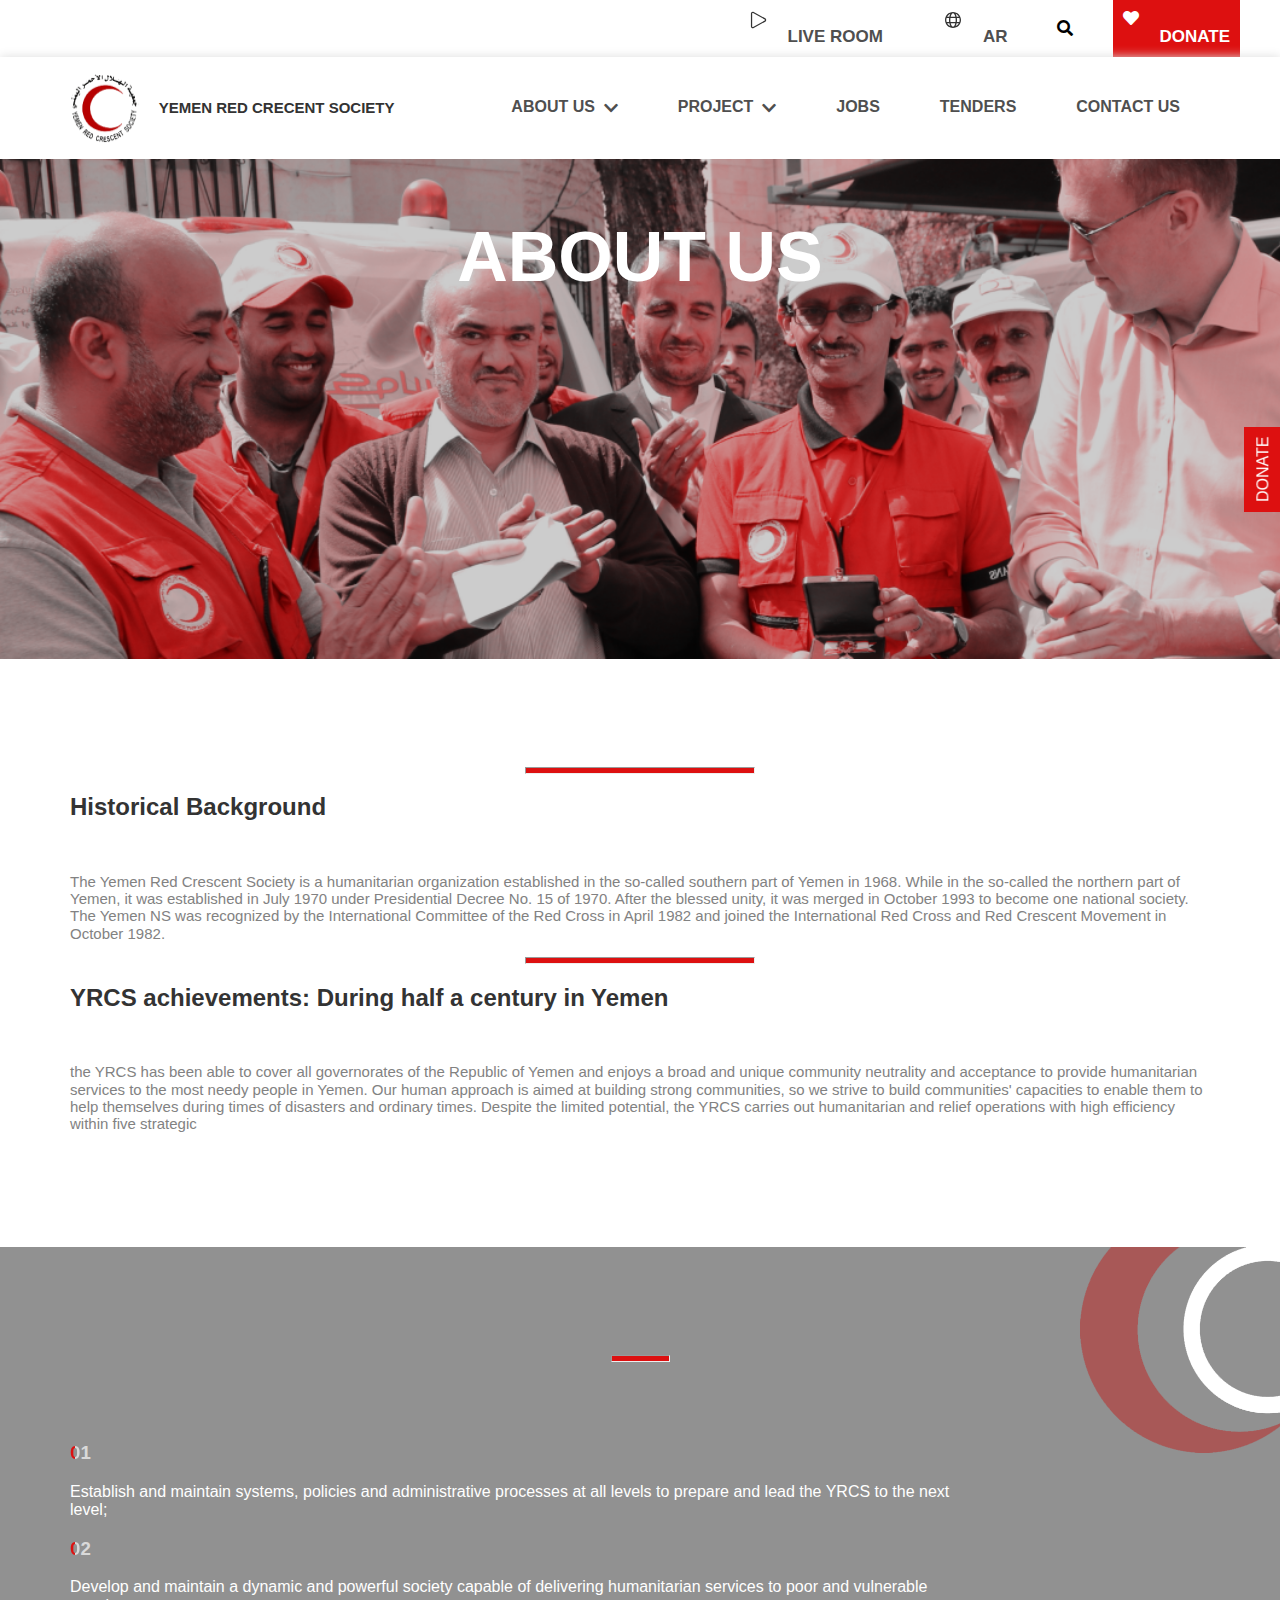
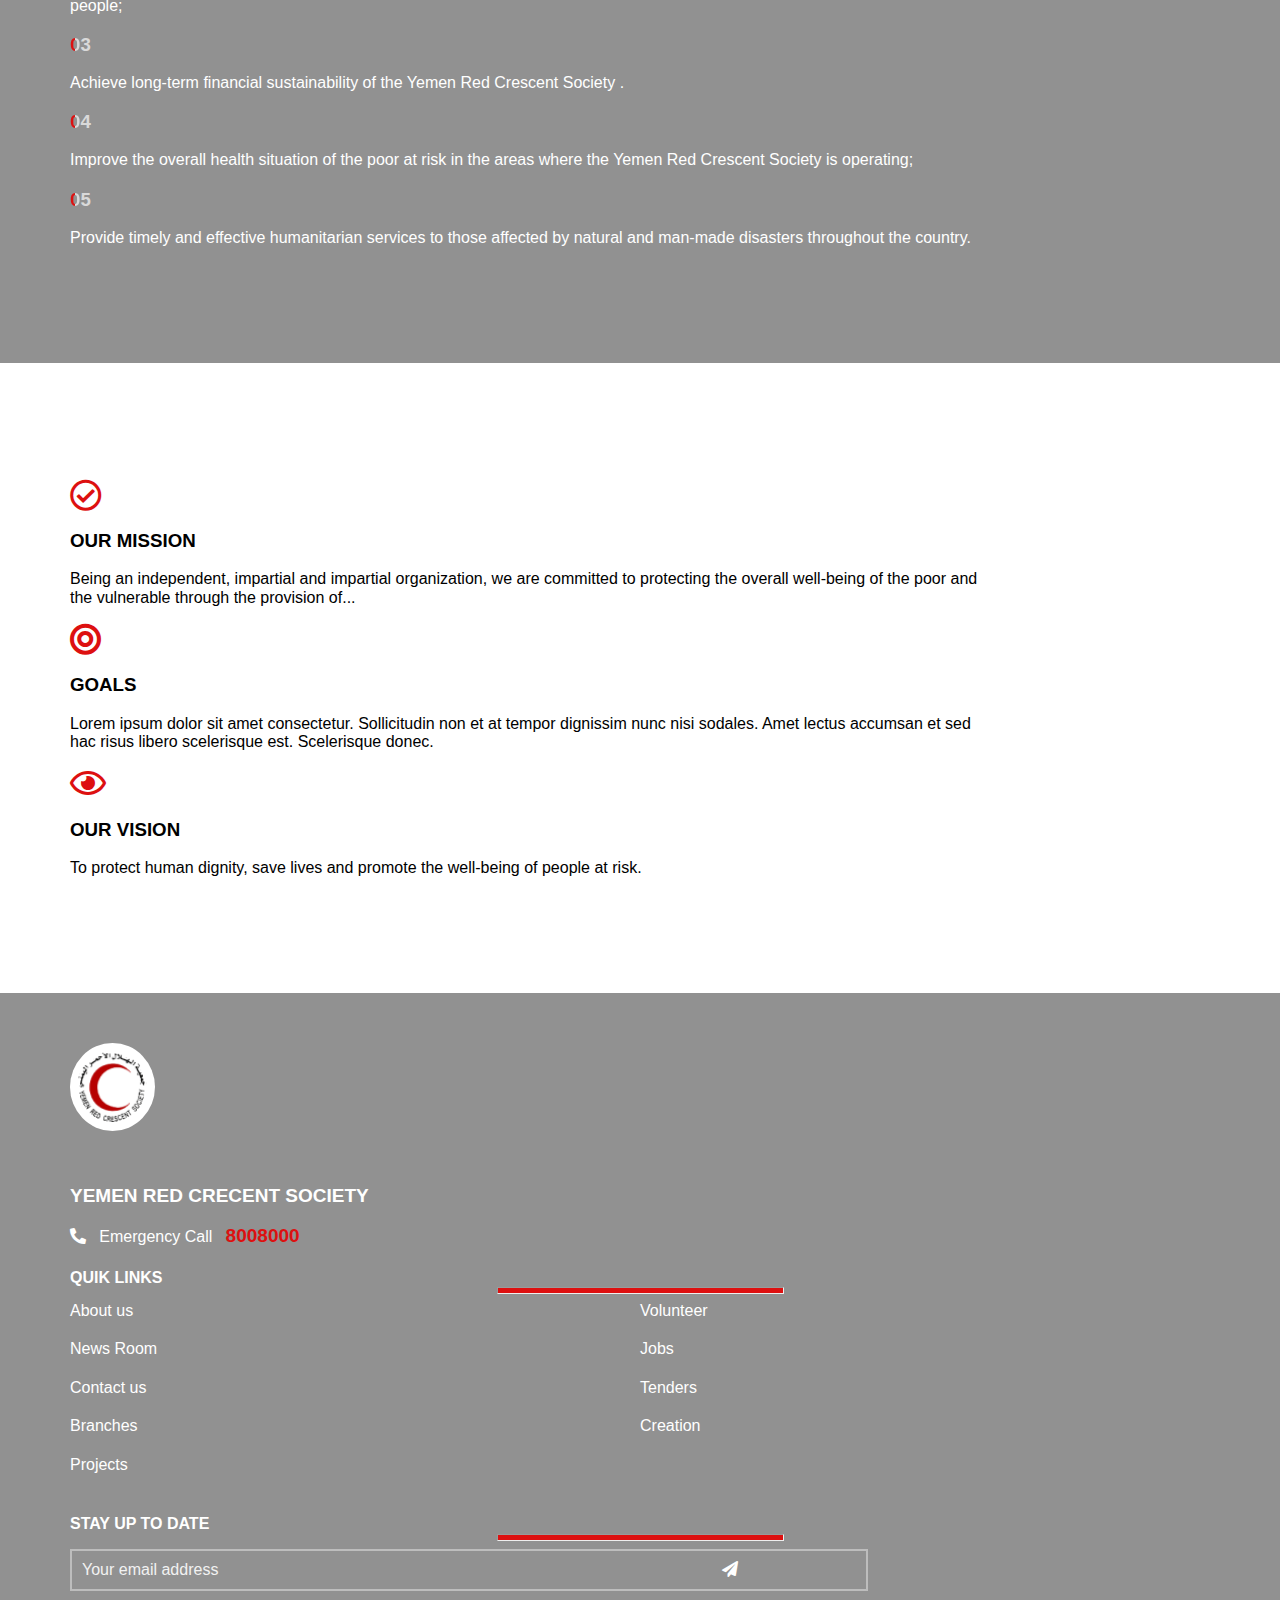
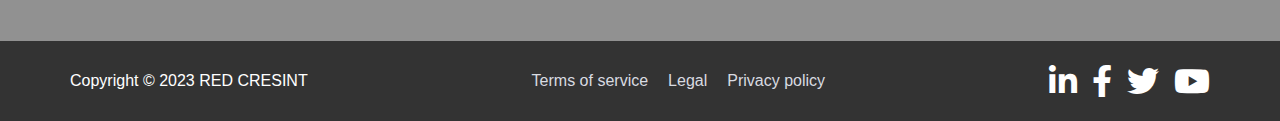
<file: about.html>
<!DOCTYPE html>
<html lang="en">
  <head>
    <meta charset="UTF-8" />
    <meta http-equiv="X-UA-Compatible" content="IE=edge" />
    <meta name="viewport" content="width=device-width, initial-scale=1.0" />
    <title>YCRC</title>
    <link rel="stylesheet" href="css/normalize.css" />
    <!-- Font Awesome -->
    <link rel="stylesheet" href="css/all.min.css" />

    <!-- Bootstrap 5 -->
    <link
      href="https://cdn.jsdelivr.net/npm/bootstrap@5.0.2/dist/css/bootstrap.min.css"
      rel="stylesheet"
      integrity="sha384-EVSTQN3/azprG1Anm3QDgpJLIm9Nao0Yz1ztcQTwFspd3yD65VohhpuuCOmLASjC"
      crossorigin="anonymous"
    />
    <link rel="stylesheet" href="css/owl.carousel.min.css" />
    <link rel="stylesheet" href="css/owl.theme.default.min.css" />
    <link rel="stylesheet" href="css/about.css" />
  </head>
  <body>
    <div class="header-notifai">
      <div class="live-room">
        <svg xmlns="http://www.w3.org/2000/svg" viewBox="0 0 48 48">
          <path
            d="M11.396484 4.1113281C9.1042001 4.2020187 7 6.0721788 7 8.5917969L7 39.408203C7 42.767694 10.742758 44.971891 13.681641 43.34375L41.490234 27.935547C44.513674 26.260259 44.513674 21.739741 41.490234 20.064453L13.681641 4.65625C12.94692 4.2492148 12.160579 4.0810979 11.396484 4.1113281 z M 11.431641 7.0664062C11.690234 7.0652962 11.961284 7.1323321 12.226562 7.2792969L40.037109 22.6875C41.13567 23.296212 41.13567 24.703788 40.037109 25.3125L12.226562 40.720703C11.165446 41.308562 10 40.620712 10 39.408203L10 8.5917969C10 7.9855423 10.290709 7.5116121 10.714844 7.2617188C10.926911 7.136772 11.173048 7.0675163 11.431641 7.0664062 z"
            fill="#333333"
          />
        </svg>
        <p>LIVE ROOM</p>
      </div>
      <div class="language">
        <svg xmlns="http://www.w3.org/2000/svg" viewBox="0 0 30 30">
          <path
            d="M15 3C8.3844276 3 3 8.3844276 3 15C3 21.615572 8.3844276 27 15 27C21.615572 27 27 21.615572 27 15C27 8.3844276 21.615572 3 15 3 z M 15 5C15.393114 5 15.800441 5.1628391 16.265625 5.5957031C16.730809 6.0285672 17.212234 6.7266811 17.625 7.6347656C17.931695 8.3094955 18.181967 9.1269971 18.398438 10L11.601562 10C11.818033 9.1269971 12.068305 8.3094955 12.375 7.6347656C12.787766 6.7266811 13.269191 6.0285672 13.734375 5.5957031C14.199559 5.1628391 14.606886 5 15 5 z M 11.087891 5.7929688C10.899683 6.1138664 10.718756 6.447642 10.554688 6.8085938C10.127113 7.7492563 9.783958 8.8280519 9.5253906 10L6.34375 10C7.4232731 8.1311295 9.0834141 6.6430191 11.087891 5.7929688 z M 18.912109 5.7929688C20.916586 6.6430191 22.576727 8.1311295 23.65625 10L20.474609 10C20.216042 8.8280519 19.872887 7.7492563 19.445312 6.8085938C19.281244 6.447642 19.100317 6.1138664 18.912109 5.7929688 z M 5.4570312 12L9.1855469 12C9.0679958 12.960136 9 13.961929 9 15C9 16.038071 9.0679958 17.039864 9.1855469 18L5.4570312 18C5.161063 17.053436 5 16.045845 5 15C5 13.954155 5.161063 12.946564 5.4570312 12 z M 11.222656 12L18.777344 12C18.907769 12.954082 19 13.947466 19 15C19 16.052534 18.907769 17.045919 18.777344 18L11.222656 18C11.092231 17.045919 11 16.052534 11 15C11 13.947466 11.092231 12.954082 11.222656 12 z M 20.814453 12L24.542969 12C24.838937 12.946564 25 13.954155 25 15C25 16.045845 24.838937 17.053436 24.542969 18L20.814453 18C20.932004 17.039864 21 16.038071 21 15C21 13.961929 20.932004 12.960136 20.814453 12 z M 6.34375 20L9.5253906 20C9.783958 21.171948 10.127113 22.250744 10.554688 23.191406C10.718756 23.552358 10.899683 23.886134 11.087891 24.207031C9.0834141 23.356981 7.4232731 21.868871 6.34375 20 z M 11.601562 20L18.398438 20C18.181967 20.873003 17.931695 21.690505 17.625 22.365234C17.212234 23.273319 16.730809 23.971433 16.265625 24.404297C15.800441 24.837161 15.393114 25 15 25C14.606886 25 14.199559 24.837161 13.734375 24.404297C13.269191 23.971433 12.787766 23.273319 12.375 22.365234C12.068305 21.690505 11.818033 20.873003 11.601562 20 z M 20.474609 20L23.65625 20C22.576727 21.868871 20.916586 23.356981 18.912109 24.207031C19.100317 23.886134 19.281244 23.552358 19.445312 23.191406C19.872887 22.250744 20.216042 21.171948 20.474609 20 z"
            fill="#333"
          />
        </svg>
        <p>AR</p>
      </div>
      <div class="search">
        <i class="fas fa-search"></i>
      </div>
      <div class="donate">
        <i class="fas fa-heart"></i>
        <p>DONATE</p>
      </div>
    </div>
    <div class="header" id="header">
      <div class="container">
        <a href="index.html" class="logo">
          <img src="img/logo 1.png" alt="" />
          <span>YEMEN RED CRECENT SOCIETY</span></a
        >
        <ul class="main-nav">
          <li>
            <a href="#">ABOUT US &nbsp; <i class="fas fa-chevron-down"></i></a>
            <!-- Start Megamenu -->
            <div class="mega-menu">
              <ul class="links">
                <li>
                  <p>WHO WE ARE</p>
                  <hr />
                </li>
                <li>
                  <a href="#testimonials"> About us</a>
                </li>
                <li>
                  <a href="#team"> Volunteer </a>
                </li>
              </ul>
              <ul class="links">
                <li>
                  <p>OUR WORK</p>
                  <hr />
                </li>
                <li>
                  <a href="#events"> Projects</a>
                </li>
                <li>
                  <a href="#pricing"> Branches </a>
                </li>
              </ul>
              <ul class="links">
                <li>
                  <p>International Movement</p>
                  <hr />
                </li>
                <li>
                  <a href="#pricing">Creation</a>
                </li>
                <li>
                  <a href="#video"
                    >Components of the International Red Cross and Red Crescent
                    Movement</a
                  >
                </li>
                <li>
                  <a href="#stats"> The Seven Principles</a>
                </li>
              </ul>
              <div class="image">
                <img src="img/menu.PNG" alt="" />
              </div>
            </div>
            <!-- End Megamenu -->
          </li>
          <li>
            <a href="#">PROJECT &nbsp; <i class="fas fa-chevron-down"></i></a>
            <!-- Start Megamenu -->
            <div class="mega-menu">
              <ul class="links">
                <li>
                  <p>WHO WE ARE</p>
                  <hr />
                </li>
                <li>
                  <a href="#testimonials"> About us</a>
                </li>
                <li>
                  <a href="#team"> Volunteer </a>
                </li>
              </ul>
              <ul class="links">
                <li>
                  <p>OUR WORK</p>
                  <hr />
                </li>
                <li>
                  <a href="#events"> Projects</a>
                </li>
                <li>
                  <a href="#pricing"> Branches </a>
                </li>
              </ul>
              <ul class="links">
                <li>
                  <p>International Movement</p>
                  <hr />
                </li>
                <li>
                  <a href="#pricing">Creation</a>
                </li>
                <li>
                  <a href="#video"
                    >Components of the International Red Cross and Red Crescent
                    Movement</a
                  >
                </li>
                <li>
                  <a href="#stats"> The Seven Principles</a>
                </li>
              </ul>
              <div class="image">
                <img src="img/menu.PNG" alt="" />
              </div>
            </div>
            <!-- End Megamenu -->
          </li>
          <li><a href="#articles">JOBS </a></li>
          <li><a href="#gallery">TENDERS</a></li>
          <li><a href="#features">CONTACT US</a></li>
        </ul>
      </div>
    </div>
    <!-- End Header -->
    <!-- Start Landing -->
    <div class="landing">
      <button class="btn-donate-right">DONATE</button>
      <div class="container h-100">
        <div class="my-container">
          <div class="caption">
            <h2 class="fw-bold h1">About Us</h2>
          </div>
        </div>
      </div>
    </div>
    <!-- End Landing  -->
    <!-- Start The First About Section -->
    <div class="f-section">
      <div class="container">
        <div class="row">
          <div class="col-12 col-lg-6">
            <div class="left">
              <hr />
              <h2>Historical Background</h2>
            </div>
          </div>
          <div class="col-12 col-lg-6">
            <div class="right">
              <p class="lead">
                The Yemen Red Crescent Society is a humanitarian organization
                established in the so-called southern part of Yemen in 1968.
                While in the so-called the northern part of Yemen, it was
                established in July 1970 under Presidential Decree No. 15 of
                1970. After the blessed unity, it was merged in October 1993 to
                become one national society. The Yemen NS was recognized by the
                International Committee of the Red Cross in April 1982 and
                joined the International Red Cross and Red Crescent Movement in
                October 1982.
              </p>
            </div>
          </div>
          <div class="col-12 col-lg-6">
            <div class="left">
              <hr />
              <h2>YRCS achievements: During half a century in Yemen</h2>
            </div>
          </div>
          <div class="col-12 col-lg-6">
            <div class="right">
              <p class="lead">
                the YRCS has been able to cover all governorates of the Republic
                of Yemen and enjoys a broad and unique community neutrality and
                acceptance to provide humanitarian services to the most needy
                people in Yemen. Our human approach is aimed at building strong
                communities, so we strive to build communities' capacities to
                enable them to help themselves during times of disasters and
                ordinary times. Despite the limited potential, the YRCS carries
                out humanitarian and relief operations with high efficiency
                within five strategic
              </p>
            </div>
          </div>
        </div>
      </div>
    </div>
    <!-- End The First About Section -->

    <!-- Start The Second About Section -->
    <div class="sec-section">
      <img src="img/tempsnip.png" alt="" class="moon" />
      <div class="container">
        <hr />
        <div class="row">
          <div class="col-6 mb-5">
            <div class="box">
              <h3 class="h1"><span>0</span>1</h3>
              <p>
                Establish and maintain systems, policies and administrative
                processes at all levels to prepare and lead the YRCS to the next
                level;
              </p>
            </div>
          </div>
          <div class="col-6"></div>
          <div class="col-6 mb-5">
            <div class="box">
              <h3 class="h1"><span>0</span>2</h3>
              <p>
                Develop and maintain a dynamic and powerful society capable of
                delivering humanitarian services to poor and vulnerable people;
              </p>
            </div>
          </div>
          <div class="col-6 mb-5">
            <div class="box">
              <h3 class="h1"><span>0</span>3</h3>
              <p>
                Achieve long-term financial sustainability of the Yemen Red
                Crescent Society .
              </p>
            </div>
          </div>
          <div class="col-6 mb-5">
            <div class="box">
              <h3 class="h1"><span>0</span>4</h3>
              <p>
                Improve the overall health situation of the poor at risk in the
                areas where the Yemen Red Crescent Society is operating;
              </p>
            </div>
          </div>
          <div class="col-6 mb-5">
            <div class="box">
              <h3 class="h1"><span>0</span>5</h3>
              <p>
                Provide timely and effective humanitarian services to those
                affected by natural and man-made disasters throughout the
                country.
              </p>
            </div>
          </div>
        </div>
      </div>
    </div>
    <!-- End The Second About Section -->
    <!-- Start The Third About Section -->
    <div class="third-section">
      <div class="container">
        <div class="row">
          <div class="col-6 mb-5">
            <div class="box">
              <p><i class="far fa-check-circle fa-2x"></i></p>
              <h3 class="h2 fw-bold">OUR MISSION</h3>
              <p>
                Being an independent, impartial and impartial organization, we
                are committed to protecting the overall well-being of the poor
                and the vulnerable through the provision of...
              </p>
            </div>
          </div>
          <div class="col-6 mb-5">
            <div class="box">
              <p><i class="fas fa-bullseye fa-2x"></i></p>
              <h3 class="h2 fw-bold">GOALS</h3>
              <p>
                Lorem ipsum dolor sit amet consectetur. Sollicitudin non et at
                tempor dignissim nunc nisi sodales. Amet lectus accumsan et sed
                hac risus libero scelerisque est. Scelerisque donec.
              </p>
            </div>
          </div>
          <div class="col-6 mb-5">
            <div class="box">
              <p><i class="far fa-eye fa-2x"></i></p>
              <h3 class="h2 fw-bold">OUR VISION</h3>
              <p>
                To protect human dignity, save lives and promote the well-being
                of people at risk.
              </p>
            </div>
          </div>
        </div>
      </div>
    </div>
    <!-- End The Third About Section -->
    <!-- Start Footer -->
    <footer>
      <div class="container">
        <div class="row">
          <div class="col-12 col-lg-4">
            <div class="footer-logo">
              <img src="img/logo 1.png" alt="" />
              <p>YEMEN RED CRECENT SOCIETY</p>
              <p class="contact">
                <i class="fas fa-phone-alt"></i> &nbsp; Emergency Call &nbsp;
                <span> 8008000</span>
              </p>
            </div>
          </div>
          <div class="col-12 col-lg-4">
            <div class="footer-link">
              <h4>Quik links</h4>
              <hr />
              <ul class="list-unstyled">
                <li><a href=""> About us </a></li>
                <li><a href=""> Volunteer </a></li>
                <li><a href=""> News Room </a></li>
                <li><a href=""> Jobs </a></li>
                <li><a href=""> Contact us </a></li>
                <li><a href=""> Tenders </a></li>
                <li><a href=""> Branches </a></li>
                <li><a href=""> Creation </a></li>
                <li><a href=""> Projects </a></li>
              </ul>
            </div>
          </div>
          <div class="col-12 col-lg-4">
            <div class="subscribe">
              <h4>Stay up to date</h4>
              <hr />
              <div class="input-send">
                <input type="email" placeholder="Your email address" />
                <button><i class="fas fa-paper-plane"></i></button>
              </div>
            </div>
          </div>
        </div>
      </div>
    </footer>
    <!-- End Footer -->

    <!-- Start End Footer  -->
    <div class="last-footer">
      <div class="container">
        <div class="flex-item">
          <div class="copy">
            <p class="m-0">Copyright © 2023 RED CRESINT</p>
          </div>
          <div class="link">
            <ul class="list-unstyled m-0">
              <li><a href="">Terms of service</a></li>
              <li><a href="">Legal</a></li>
              <li><a href="">Privacy policy</a></li>
            </ul>
          </div>
          <div class="social">
            <a href="">
              <i class="fab fa-linkedin-in fa-2x"></i>
            </a>
            <a href="">
              <i class="fab fa-facebook-f fa-2x"></i>
            </a>
            <a href="">
              <i class="fab fa-twitter fa-2x"></i>
            </a>
            <a href="">
              <i class="fab fa-youtube fa-2x"></i>
            </a>
          </div>
        </div>
      </div>
    </div>
    <!-- End End Footer  -->
    <script
      src="https://cdn.jsdelivr.net/npm/bootstrap@5.0.2/dist/js/bootstrap.bundle.min.js"
      integrity="sha384-MrcW6ZMFYlzcLA8Nl+NtUVF0sA7MsXsP1UyJoMp4YLEuNSfAP+JcXn/tWtIaxVXM"
      crossorigin="anonymous"
    ></script>
    <script src="js/jquery.js"></script>
    <script src="js/owl.carousel.min.js"></script>
    <script src="js/main.js"></script>
  </body>
</html>
</file>
<file: css/about.css>
/* Start Global Rules */
* {
  -webkit-box-sizing: border-box;
  -moz-box-sizing: border-box;
  box-sizing: border-box;
}
:root {
  --main-color: #dd1010;
  --main-color-alt: #c92222;
  --main-transition: 0.3s;
  --main-padding-top: 100px;
  --main-padding-bottom: 100px;
  --section-background: #ececec;
}
html {
  scroll-behavior: smooth;
}
body {
  font-family: 'Cairo', sans-serif;
}
a {
  text-decoration: none;
}
ul {
  list-style: none;
  margin: 0;
  padding: 0;
}
.container {
  padding-left: 15px;
  padding-right: 15px;
  margin-left: auto;
  margin-right: auto;
}
/* Small */
@media (min-width: 768px) {
  .container {
    width: 750px;
  }
}
/* Medium */
@media (min-width: 992px) {
  .container {
    width: 970px;
  }
}
/* Large */
@media (min-width: 1200px) {
  .container {
    width: 1170px;
  }
}
.main-title {
  display: flex;
  align-items: center;
  gap: 12px;
}

.main-title span {
  height: 3px;
  width: 50px;
  background-color: var(--main-color);
}
.main-title h2 {
  color: #828282;
}
/* End Global Rules */

/* Start header-notifai */
.header-notifai {
  display: flex;
  padding: 0;
  margin: 0;
  justify-content: flex-end;
  gap: 40px;
}
.header-notifai .live-room,
.header-notifai .language,
.header-notifai .donate {
  display: flex;
  align-items: flex-start;
  padding: 10px;
  transition: all 0.3s ease-in-out;
  cursor: pointer;
}
.header-notifai .live-room:hover,
.header-notifai .language:hover {
  background-color: #4f4f4f;
}
.header-notifai .live-room:hover p,
.header-notifai .language:hover p {
  color: #fff;
}

.header-notifai .live-room:hover svg path,
.header-notifai .language:hover svg path {
  fill: #fff !important;
}

.header-notifai svg {
  width: 20px;
  height: 20px;
}
.header-notifai p {
  font-weight: bold;
  font-size: 17px;
  margin-left: 20px;
  margin-bottom: 0;
  color: #4f4f4f;
}
.header-notifai .language {
  display: flex;
}
.header-notifai .search {
  display: flex;
  cursor: pointer;
  align-items: center;
}
.header-notifai .donate {
  display: flex;
  margin-right: 40px;
  background-color: var(--main-color);
  color: #fff;
}
.header-notifai .donate p {
  color: #fff;
}

@media (max-width: 991px) {
  .header-notifai {
    justify-content: space-between;
    gap: 0;
  }
  .header-notifai .donate {
    margin-right: 0;
  }
}
@media (max-width: 767px) {
  .header-notifai p {
    font-weight: bold;
    font-size: 15px;
    margin-left: 13px;
    margin-bottom: 0;
    color: #4f4f4f;
  }
}
/* End header-notifai */
/* Start Header */
.header {
  background-color: white;
  position: relative;
  -webkit-box-shadow: 0 0 10px #ddd;
  -moz-box-shadow: 0 0 10px #ddd;
  box-shadow: 0 0 10px #ddd;
  padding: 15px 0;
}
.header .container {
  display: flex;
  justify-content: space-between;
  align-items: center;
  flex-wrap: wrap;
  position: relative;
}
.header .logo {
  height: 72px;
  display: flex;
  align-items: center;
  color: #333;
  gap: 19px;
}
.header .logo img {
  width: 69.67px;
  height: 76px;
}
.header .logo span {
  font-size: 15px;
  font-weight: bold;
  color: #333;
}
@media (max-width: 767px) {
  .header .logo {
    width: 100%;
    justify-content: center;
    margin-bottom: 10px;
  }
}
.header .main-nav {
  display: flex;
}
@media (max-width: 767px) {
  .header .main-nav {
    margin: auto;
  }
}
.header .main-nav > li:hover .mega-menu {
  opacity: 1;
  z-index: 100;
  top: calc(100% + 1px);
}
.header .main-nav > li > a {
  display: flex;
  justify-content: center;
  align-items: center;
  height: 72px;
  position: relative;
  color: #4f4f4f;
  padding: 0 30px;
  overflow: hidden;
  font-size: 16px;
  font-weight: 700;
  transition: var(--main-transition);
}
@media (max-width: 991px) {
  .header .mega-menu .image {
    display: none;
  }
  .header .main-nav > li > a {
    padding: 10px;
    font-size: 14px;
    height: 40px;
  }
}
@media (max-width: 767px) {
  .header .main-nav > li > a {
    padding: 10px;
    font-size: 12px;
    height: 40px;
  }
}
.header .main-nav > li > a::before {
  content: '';
  position: absolute;
  width: 100%;
  height: 4px;
  background-color: var(--main-color);
  bottom: 0;
  left: -100%;
  transition: var(--main-transition);
}
.header .main-nav > li > a:hover {
  color: var(--main-color);
  background-color: #fafafa;
}
.header .main-nav > li > a:hover::before {
  left: 0;
}
.header .mega-menu {
  position: absolute;
  width: 100%;
  left: 0;
  padding: 30px;
  background-color: white;
  border-bottom: 3px solid var(--main-color);
  z-index: -1;
  display: flex;
  gap: 20px;
  top: calc(100% + 50px);
  opacity: 0;
  transition: top var(--main-transition), opacity var(--main-transition);
}
@media (max-width: 767px) {
  .header .mega-menu {
    flex-direction: column;
    gap: 0;
    padding: 5px;
  }
}
.header .mega-menu .image img {
  width: 100%;
  max-width: 100%;
}
@media (max-width: 991px) {
  .header .mega-menu .image {
    display: none;
  }
}
.header .mega-menu .links {
  min-width: 250px;
  flex: 1;
}
.header .mega-menu .links li {
  position: relative;
}

.header .mega-menu .links li:hover::before {
  width: 100%;
}
.header .mega-menu .links li a {
  color: #4f4f4f;
  padding: 15px;
  display: block;
  font-size: 16px;
  font-weight: normal;
  transition: all 0.3s ease-in-out;
}
.header .mega-menu .links li a:hover {
  color: #000;
  padding-left: 25px;
}
.header .mega-menu .links li p {
  font-size: 20px;
  font-weight: bold;
  color: #000;
}
.header .mega-menu .links li hr {
  width: 50%;
  height: 5px;
  background-color: var(--main-color);
  opacity: 1;
}
@media (max-width: 767px) {
  .header .mega-menu .links li a {
    font-size: 17px;
  }
  .header .mega-menu .links li p {
    font-size: 20px;
    font-weight: 700;
    color: #000;
  }
  .header .mega-menu .links li hr {
    width: 25%;
    height: 5px;

    background-color: var(--main-color);
    opacity: 1;
  }
}
/* End Header */
/* Start Landing */
.landing {
  width: 100%;
  height: 500px;
  background: url(../img/about.png);
  background-repeat: no-repeat;
  background-size: cover;
  position: relative;
  overflow: hidden;
}
.landing .btn-donate-right {
  background-color: var(--main-color);
  border: none;
  outline: none;
  padding: 10px;
  color: #fff;
  transition: all 0.3s ease-in-out;
  position: fixed;
  right: -45px;
  top: 50%;
  transform: rotate(-90deg) translateY(-50%);
  z-index: 999;
}
.landing .my-container {
  width: 100%;
  height: 100%;
  display: flex;
  align-items: center;
  justify-content: center;
}
.landing .my-container .caption {
  color: #fff;
  height: 100%;
  display: flex;
  align-items: center;
  justify-content: center;
  width: 100%;
}
.landing .my-container .caption h2 {
  font-size: 70px;
  text-transform: uppercase;
}
@media (max-width: 767px) {
  .landing .my-container .caption {
    width: 100%;
  }
}
/* End Landing */
/* Start The First About Section */
.f-section {
  padding: 100px 0;
}
.f-section .left hr {
  width: 20%;
  height: 5px;
  background-color: var(--main-color);
  opacity: 1;
}
.f-section .left h2 {
  font-weight: bold;
  color: #333;
}
.f-section .right p {
  font-size: 15px;
  color: #828282;
  padding-top: 2rem;
}
/* End The First About Section  */
/* Start The Second About Section */
.sec-section {
  background-color: #919191;
  padding: 100px 0;
  color: #fff;
  position: relative;
}
.sec-section .moon {
  position: absolute;
  right: 0;
  top: 0;
  width: 200px;
}
.sec-section hr {
  width: 5%;
  height: 5px;
  background-color: var(--main-color);
  opacity: 1;
  margin-bottom: 5rem;
}
.sec-section .box h3 {
  font-weight: bold;
  color: #d9d9d9;
}
.sec-section .box h3 span {
  color: var(--main-color);
  background: linear-gradient(to right, #dd1010 45%, #d9d9d9 50%);
  background-clip: text;
  -webkit-background-clip: text;
  -webkit-text-fill-color: transparent;
}
.sec-section .box p {
  width: 80%;
}
/* End The Second About Section */
/* Start The Third About Section */
.third-section {
  padding: 100px 0;
}
.third-section i {
  color: var(--main-color);
}
.third-section p {
  width: 80%;
}
/* End The Third About Section */
/* Start Footer */
footer {
  background-color: #919191;
  padding: 50px 0;
}
footer .footer-logo img {
  background: #fff;
  padding: 5px 7px;
  border-radius: 50%;
  width: 85px;
  margin-bottom: 30px;
}
footer .footer-logo p {
  color: #fff;
  font-size: 19px;
  font-weight: 600;
}
footer .footer-logo .contact {
  font-size: 16px;
  font-weight: normal;
}
footer .footer-logo .contact span {
  color: var(--main-color);
  font-size: 19px;
  font-weight: bold;
}

footer .footer-link h4,
footer .subscribe h4 {
  color: #fff;
  margin-bottom: 0;
  text-transform: uppercase;
}
footer .footer-link hr,
footer .subscribe hr {
  width: 25%;
  height: 5px;
  background-color: var(--main-color);
  opacity: 1;
  margin-top: 0;
}
footer .footer-link ul {
  display: flex;
  flex-wrap: wrap;
}
footer .footer-link ul li {
  width: 50%;
  margin-bottom: 20px;
}
footer .footer-link ul li a {
  color: #fff;
  text-decoration: none;
}
footer .subscribe .input-send {
  padding: 0;
  width: 70%;
  border: 2px solid #bdbdbd;
}
footer .subscribe .input-send input {
  border: none;
  outline: none;
  background-color: transparent;
  width: 80%;
  padding: 10px;
  color: #f2f2f2;
}
footer .subscribe .input-send input::placeholder {
  color: #f2f2f2;
}
footer .subscribe .input-send button {
  border: none;
  padding: 10px;

  outline: none;
  width: 20px;
  background-color: transparent;
  color: #fff;
}
@media (max-width: 767px) {
  footer .footer-logo img {
    margin-left: auto;
    margin-right: auto;
    display: block;
  }
  footer .footer-logo p {
    text-align: center;
  }
  footer .footer-logo .contact {
    text-align: center;
  }
  footer .footer-link h4,
  footer .subscribe h4 {
    margin-top: 40px;
    text-align: center;
  }
  footer .footer-link hr,
  footer .subscribe hr {
    margin: auto;
    margin-bottom: 40px;
  }
  footer .footer-link ul li {
    text-align: center;
    width: 30%;
  }
  footer .subscribe .input-send {
    margin-left: auto;
    margin-right: auto;
  }
}

/* End Footer */
/* Start End Footer */
.last-footer {
  background-color: #333333;
  padding: 15px 0;
  color: #fff;
}
.last-footer .flex-item {
  display: flex;
  align-items: center;
  justify-content: space-between;
}
.last-footer .flex-item .link ul {
  display: flex;
  gap: 20px;
}
.last-footer .flex-item .link ul li a {
  color: #d9dbe1;
}
.last-footer .flex-item .social {
  display: flex;
  gap: 15px;
}
.last-footer .flex-item .social a {
  color: #fff;
  transition: all 0.3s ease-in-out;
  cursor: pointer;
  margin: 0;
}
.last-footer .flex-item .social a:hover {
  color: #d9dbe1;
}
@media (max-width: 767px) {
  .last-footer .flex-item {
    flex-wrap: wrap;
    flex-direction: column;
  }
  .last-footer .flex-item .copy,
  .last-footer .flex-item .link {
    text-align: center;
    margin-bottom: 20px;
  }
}
/* End End Footer */
</file>
